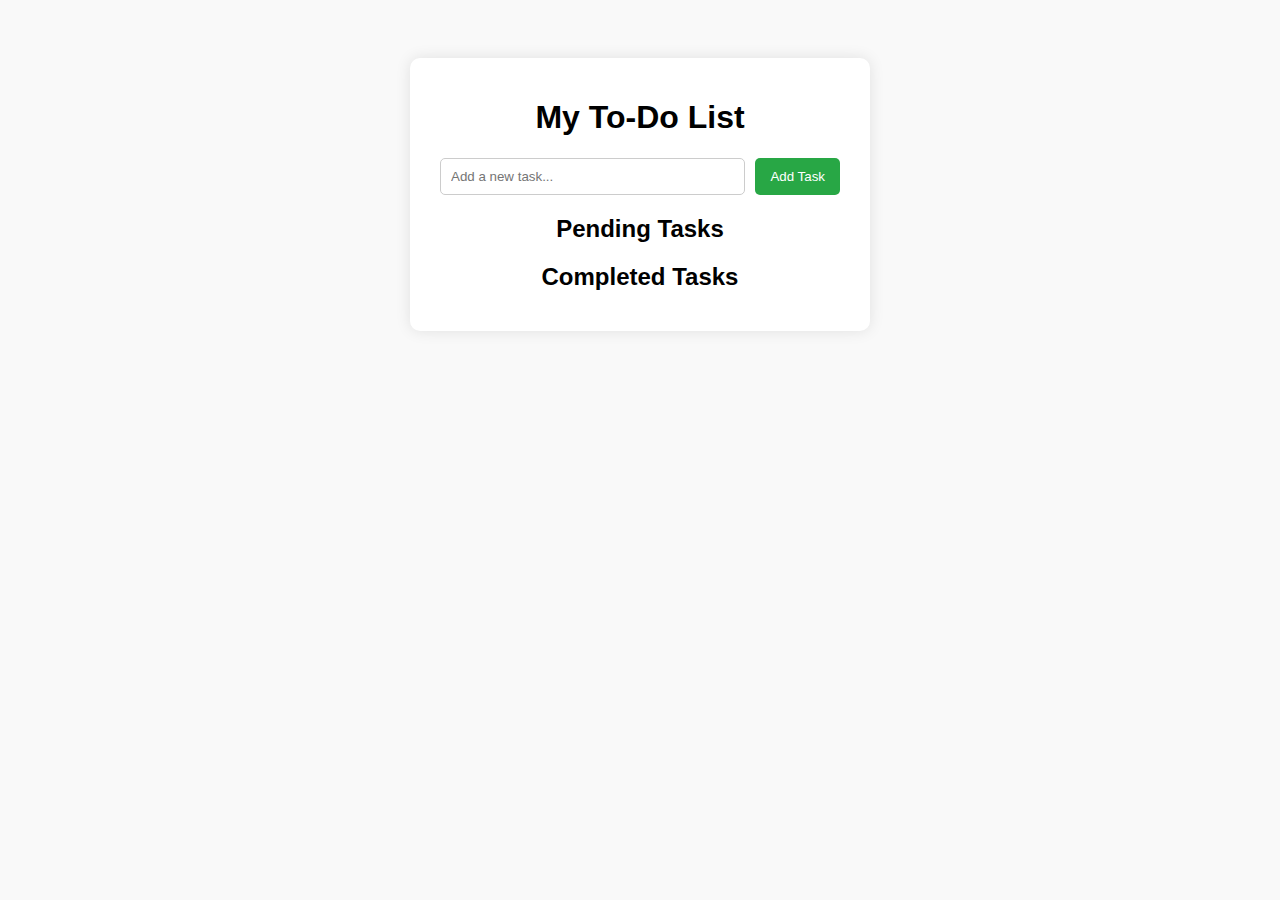
<file: Demo-For-Projects/ToDo-List/index.html>
<!DOCTYPE html>
<html lang="en">
<head>
    <meta charset="UTF-8">
    <meta name="viewport" content="width=device-width, initial-scale=1.0">
    <title>Dynamic To-Do List</title>
    <link rel="stylesheet" href="main.css">
</head>
<body>
    <div class="container">
        <h1>My To-Do List</h1>
        <div class="input-section">
            <input type="text" id="taskInput" placeholder="Add a new task...">
            <button id="addTaskBtn">Add Task</button>
        </div>
        <div class="todo-section">
            <h2>Pending Tasks</h2>
            <ul id="todoList"></ul>
        </div>
        <div class="completed-section">
            <h2>Completed Tasks</h2>
            <ul id="completedList"></ul>
        </div>
    </div>
    <script src="main.js"></script>
</body>
</html>
</file>
<file: Demo-For-Projects/ToDo-List/main.css>
body {
    font-family: Arial, sans-serif;
    background-color: #f9f9f9;
    display: flex;
    justify-content: center;
    padding: 50px;
}

.container {
    background-color: #fff;
    padding: 20px 30px;
    border-radius: 10px;
    box-shadow: 0 0 15px rgba(0,0,0,0.1);
    width: 400px;
}

h1, h2 {
    text-align: center;
}

.input-section {
    display: flex;
    margin-bottom: 20px;
}

#taskInput {
    flex: 1;
    padding: 10px;
    border: 1px solid #ccc;
    border-radius: 5px;
}

#addTaskBtn {
    padding: 10px 15px;
    margin-left: 10px;
    border: none;
    background-color: #28a745;
    color: white;
    border-radius: 5px;
    cursor: pointer;
}

#addTaskBtn:hover {
    background-color: #218838;
}

ul {
    list-style: none;
    padding: 0;
}

li {
    padding: 10px;
    border-bottom: 1px solid #ddd;
    cursor: pointer;
}

li.completed {
    text-decoration: line-through;
    color: #888;
}
</file>
